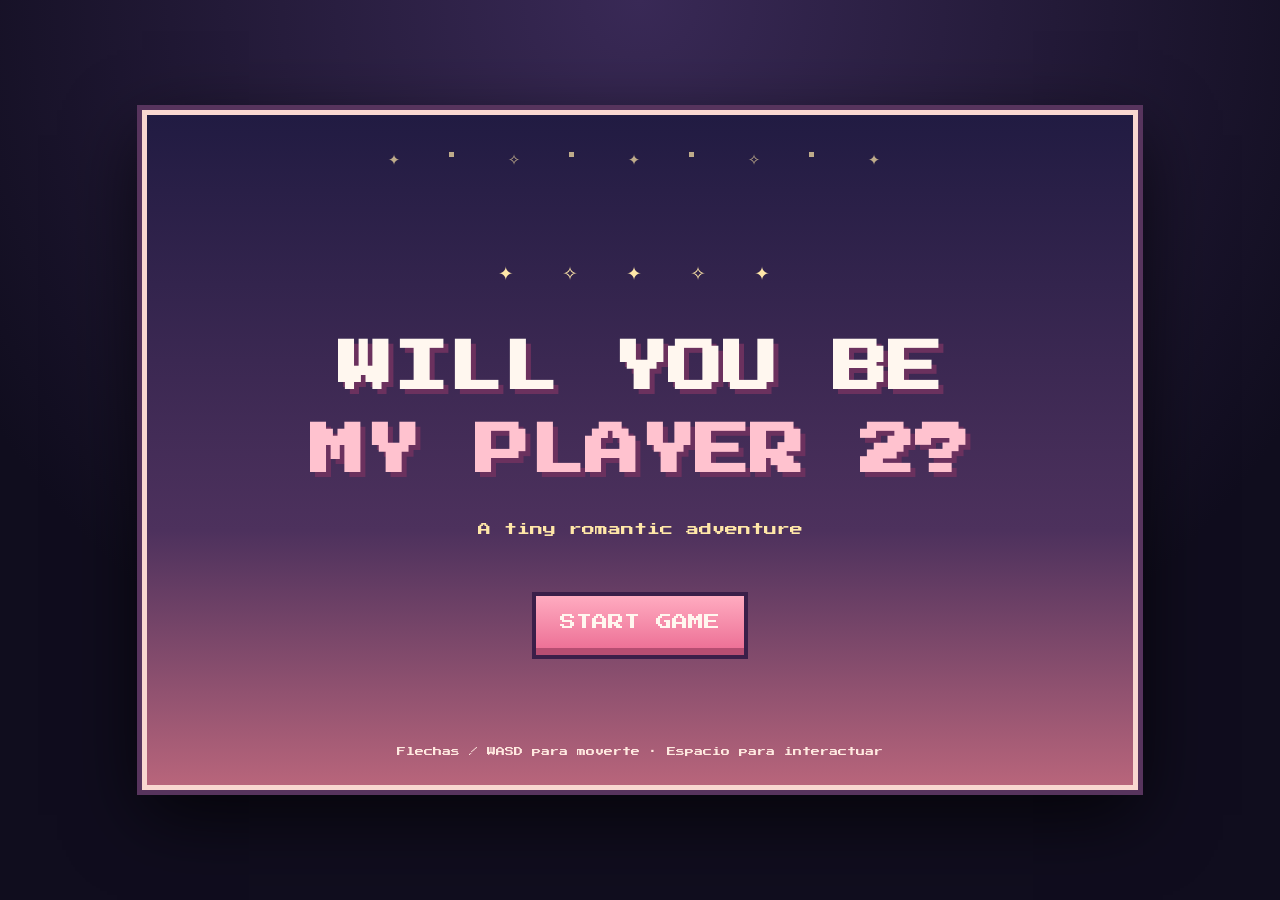
<file: index.html>
<!doctype html>
<html lang="es"><head><meta charset="utf-8"><meta http-equiv="refresh" content="0; url=./will_you_be_my_player_2/"><title>Will You Be My Player 2?</title></head><body><p>Abriendo el videojuego…</p><script>location.replace("./will_you_be_my_player_2/")</script></body></html>
</file>
<file: will_you_be_my_player_2/style.css>
@import url('https://fonts.googleapis.com/css2?family=Press+Start+2P&display=swap');
:root{--ink:#fff7ef;--pink:#ff8fab;--gold:#ffe7a8;--deep:#141226;--panel:#302449;--line:#f9d7d0}*{box-sizing:border-box}body{margin:0;background:radial-gradient(circle at 50% 0,#392956,#100d1e 70%);color:var(--ink);font-family:'Press Start 2P',monospace;min-height:100vh;display:grid;place-items:center}.game{width:min(100%,1040px);padding:22px}.screen{min-height:680px;border:5px solid var(--line);background:linear-gradient(180deg,#211b42,#4d315d 62%,#b8657b);box-shadow:0 0 0 5px #57345d,0 25px 70px #000b;position:relative;overflow:hidden;padding:34px;text-align:center}.screen:after{content:'';position:absolute;inset:0;pointer-events:none;background:linear-gradient(transparent 96%,#fff1 96%);background-size:100% 4px;opacity:.22}.title-screen{display:flex;flex-direction:column;align-items:center;justify-content:center}.title-screen:before{content:'✦  ·  ✧   ·  ✦   ·  ✧  ·  ✦';position:absolute;top:30px;left:0;right:0;color:var(--gold);font-size:20px;letter-spacing:12px;opacity:.7}.stars{color:var(--gold);font-size:25px;letter-spacing:12px;margin:10px 0 42px}h1{font-size:clamp(25px,5vw,55px);line-height:1.5;margin:0;text-shadow:5px 5px #6b315e}h1 span{color:#ffc2cf}.subtitle{margin:30px 0 60px;color:var(--gold);font-size:13px}button{font:inherit;color:var(--ink);background:linear-gradient(#ffabc0,#ed7297);border:0;border-bottom:7px solid #b64e72;padding:18px 24px;cursor:pointer;box-shadow:0 0 0 4px #3a1f49;transition:.15s}button:hover{filter:brightness(1.15);transform:translateY(-2px)}.hint{font-size:9px;position:absolute;bottom:20px;left:0;right:0;color:#ffe9e0}.hud{position:relative;z-index:2;display:flex;justify-content:space-between;gap:12px;font-size:10px;color:var(--gold);border-bottom:1px solid #ffe7a866;padding-bottom:15px}.chapter{position:relative;z-index:2;margin:24px 0 15px}.chapter small{color:#ffb0c1;font-size:9px}.chapter h2{font-size:clamp(17px,3vw,28px);margin:14px 0;color:#fff1e8;text-shadow:3px 3px #6b315e}.chapter p{font-size:10px;line-height:2;color:#ffe9e0}.mission{position:relative;z-index:2;display:flex;align-items:center;gap:14px;max-width:760px;margin:auto;background:#241b3bdd;border:2px solid #d98c9f;padding:10px 14px;font-size:9px;text-align:left}.mission span{color:#ffb0c1}.mission b{flex:1}.mission i{font-style:normal;color:var(--gold)}.world{height:405px;margin:20px 0;background:linear-gradient(#1c1b42 0 45%,#3a684f 45% 100%);border:4px solid var(--line);position:relative;overflow:hidden}.world:before{content:'·  ✦       ·        ✧      ·  ✦       ·';position:absolute;top:38px;left:8%;right:8%;color:#fff2b8;font-size:17px;letter-spacing:7px}.world:after{content:'✿   ❀    ✿      ❀    ✿';position:absolute;bottom:25px;left:10%;right:10%;color:#ffc2cf;font-size:24px;word-spacing:35px}.moon{position:absolute;right:11%;top:24px;font-size:60px;color:#fff0bf;text-shadow:0 0 18px #ffe7a8}.hero,.heart,.npc,.item{position:absolute;z-index:2}.hero{left:10%;bottom:65px;font-size:48px;filter:drop-shadow(0 7px #2a2342)}.npc{right:13%;bottom:65px;font-size:48px;filter:drop-shadow(0 7px #2a2342)}.heart{font-size:32px;color:var(--pink);animation:float 1.8s ease-in-out infinite;cursor:pointer;filter:drop-shadow(0 0 7px #ff9ab8)}.item{font-size:30px;cursor:pointer;animation:pulse 1.2s infinite;filter:drop-shadow(0 0 6px #ffd3df)}.dialog{position:absolute;bottom:12px;left:7%;right:7%;z-index:4;background:#302449ee;border:3px solid var(--line);padding:13px 16px;text-align:left;font-size:10px;line-height:2;box-shadow:6px 6px #1b1530}.dialog b{color:#ffafc3}.actions{position:relative;z-index:3;display:flex;justify-content:center;gap:14px;flex-wrap:wrap}.small{font-size:9px;padding:12px}.final{background:linear-gradient(#181739,#533871 60%,#c2738c)}.final small{color:#ffb0c1}.letter{position:relative;z-index:2;max-width:700px;margin:35px auto 30px;background:#fff0df;color:#392346;padding:25px;border:5px solid #ffb6c6;font-family:Georgia,serif;font-size:20px;line-height:1.5;box-shadow:8px 8px #291b3d}.win{font-size:clamp(18px,4vw,34px);color:var(--gold);line-height:1.7;position:relative;z-index:2}@keyframes float{50%{transform:translateY(-15px)}}@keyframes pulse{50%{transform:scale(1.2)}}@media(max-width:620px){.screen{padding:22px 14px;min-height:640px}.hud{font-size:8px}.world{height:370px}.mission{font-size:8px;gap:8px}.hero,.npc{font-size:38px}.letter{font-size:17px;margin-top:25px}.chapter p{font-size:9px}}
</file>
<file: will_you_be_my_player_2/style-extra.css>
.play{isolation:isolate}.play:before{content:'';position:absolute;left:6%;right:6%;bottom:74px;height:3px;background:#9dd48a;box-shadow:0 12px #244936,0 24px #244936;opacity:.55;z-index:1}.world{box-shadow:inset 0 -55px 0 #294c3e,inset 0 -90px 0 #315746,0 0 0 3px #3b244d}.world:after{bottom:23px;text-shadow:0 0 8px #ff8fab}.hero,.npc{animation:bob 2.2s ease-in-out infinite}.npc{animation-delay:.6s}.heart,.item{transition:transform .15s,filter .15s}.heart:hover,.item:hover{transform:scale(1.35) rotate(-8deg);filter:drop-shadow(0 0 13px #fff0bf)}.final{isolation:isolate;overflow:hidden}.final:before{content:'✦     ·       ✧       ·    ✦       ·       ✧       ·     ✦';position:absolute;inset:13% 0 auto;color:#fff0bf;font-size:18px;letter-spacing:9px;opacity:.7;z-index:-1;animation:twinkle 2.4s ease-in-out infinite}.final:after{background:linear-gradient(transparent 96%,#fff2 96%);z-index:5}.final-orbit{position:absolute;color:#ffc5d5;font-size:32px;z-index:0;filter:drop-shadow(0 0 8px #ffbad0);animation:orbit 8s linear infinite}.orbit-a{top:22%;left:14%}.orbit-b{right:14%;bottom:23%;animation-delay:-4s}.final .letter{background:linear-gradient(135deg,#fff4e8,#ffe3e2);transform:rotate(-1deg)}.soft-no{position:relative;z-index:3;max-width:620px;margin:0 auto 22px;padding:17px;background:#302449ee;border:3px solid #df9aae;color:#ffe9e0;font-size:10px;line-height:2;box-shadow:6px 6px #1b1530}.soft-no strong{color:#ffb0c1}.retry{margin-top:12px;padding:10px}@keyframes bob{50%{transform:translateY(-5px)}}@keyframes twinkle{50%{opacity:.28}}@keyframes orbit{50%{transform:translate(20px,-18px) rotate(16deg)}}
</file>
<file: will_you_be_my_player_2/style-select.css>
.character-select{display:flex;flex-direction:column;align-items:center;justify-content:center}.character-select h1{font-size:clamp(22px,4vw,42px);margin:18px 0 12px}.select-copy{font-size:11px;line-height:2;color:#ffe9e0;max-width:520px}.character-cards{display:flex;gap:24px;margin:28px 0 48px;flex-wrap:wrap;justify-content:center}.character-card{width:230px;min-height:230px;display:flex;flex-direction:column;align-items:center;justify-content:center;gap:13px;background:linear-gradient(145deg,#443063,#302449);border:3px solid #d98c9f;border-bottom:8px solid #21162f;box-shadow:8px 8px #1c142d}.character-card:hover{border-color:#ffe7a8;box-shadow:8px 8px #1c142d,0 0 22px #ff9fbd88}.character-card .avatar{font-size:72px;filter:drop-shadow(0 8px #19142d)}.character-card strong{font-size:12px;color:#fff1e8}.character-card small{font-size:8px;color:#ffb0c1}
</file>
